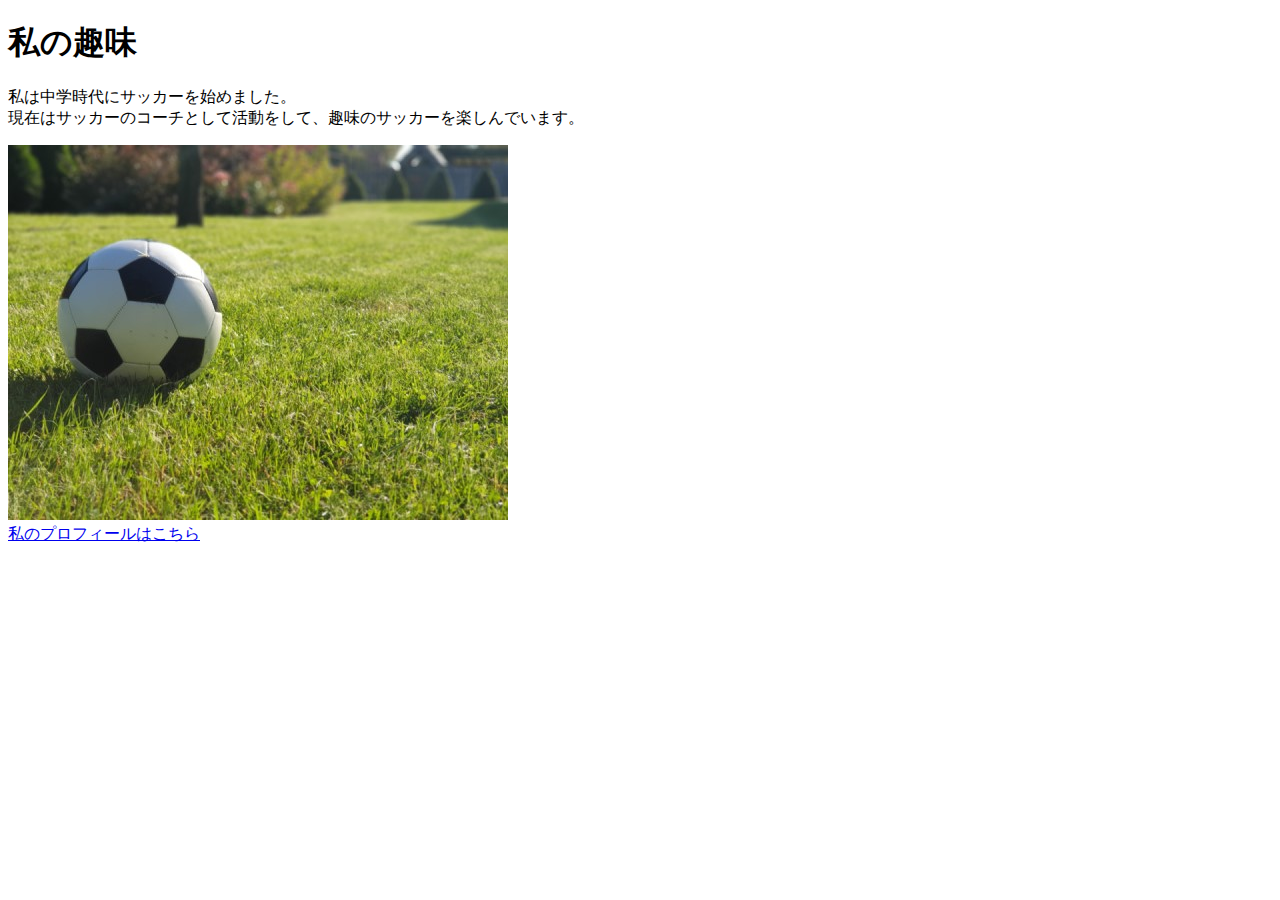
<file: kadai_005/html/index.html>
<!DOCTYPE html>
  <html>
    <head>
      <title>5章課題</title>
      <meta name="description" content="このページは5章の課題です。">
      <meta charset="utf-8"> 
    </head>
    <body>
      <h1>私の趣味</h1>
      <p>私は中学時代にサッカーを始めました。
      <br>現在はサッカーのコーチとして活動をして、趣味のサッカーを楽しんでいます。</p>
      <img src="../images/sample.jpg">
      <br><a href="https://twitter.com/samuraijuku">私のプロフィールはこちら</a> 
    </body>
  </html>
</file>
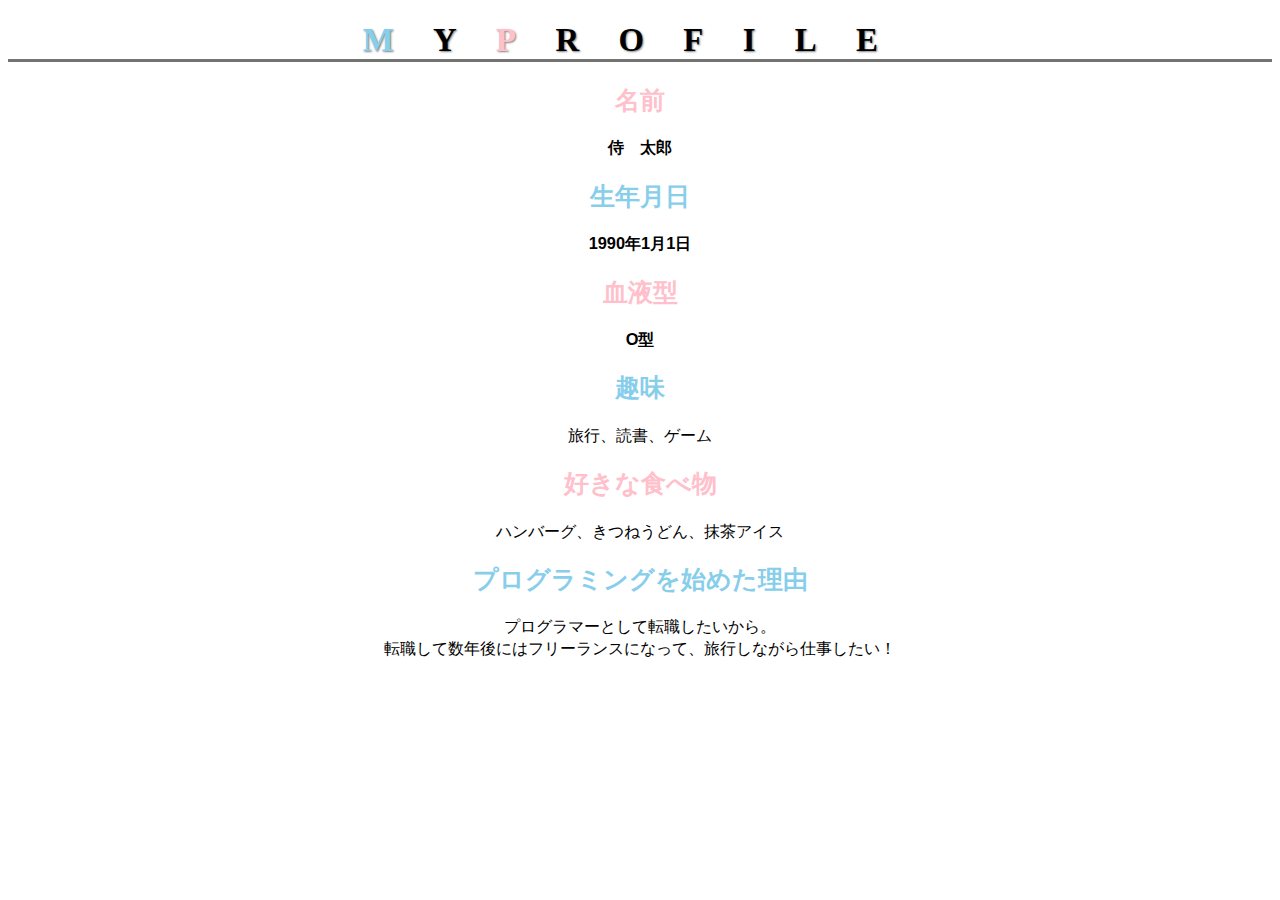
<file: kadai_014/kadai_014.html>
<!DOCTYPE html>
  <html>
    <head>
      <title>14章課題</title>
      <meta name="description" content="このページは14章の課題です。">
      <meta charset="utf-8"> 
      <link rel="stylesheet" href="style.css">
    </head>
    <body>
      <header>
        <h1>
          <span class="color-sky">M</span>Y<span class="color-pink">P</span>ROFILE
        </h1>
      </header>
      <div>
        <h2 class="color-pink">名前</h2>
        <div class="font-bold">
          <p>侍　太郎</p>
        </div>
        <h2 class="color-sky">生年月日</h2>
        <div class="font-bold">
          <p>1990年1月1日</p>
        </div>
        <h2 class="color-pink">血液型</h2>
        <div class="font-bold">
          <p>O型</p>
        </div>
        <h2 class="color-sky">趣味</h2>
        <p>旅行、読書、ゲーム</p>
        <h2 class="color-pink">好きな食べ物</h2>
        <p>ハンバーグ、きつねうどん、抹茶アイス</p>
        <h2 class="color-sky">プログラミングを始めた理由</h2>
        <p>プログラマーとして転職したいから。
          <br>転職して数年後にはフリーランスになって、旅行しながら仕事したい！</p>
      </div>
    </body>
  </html>
</file>
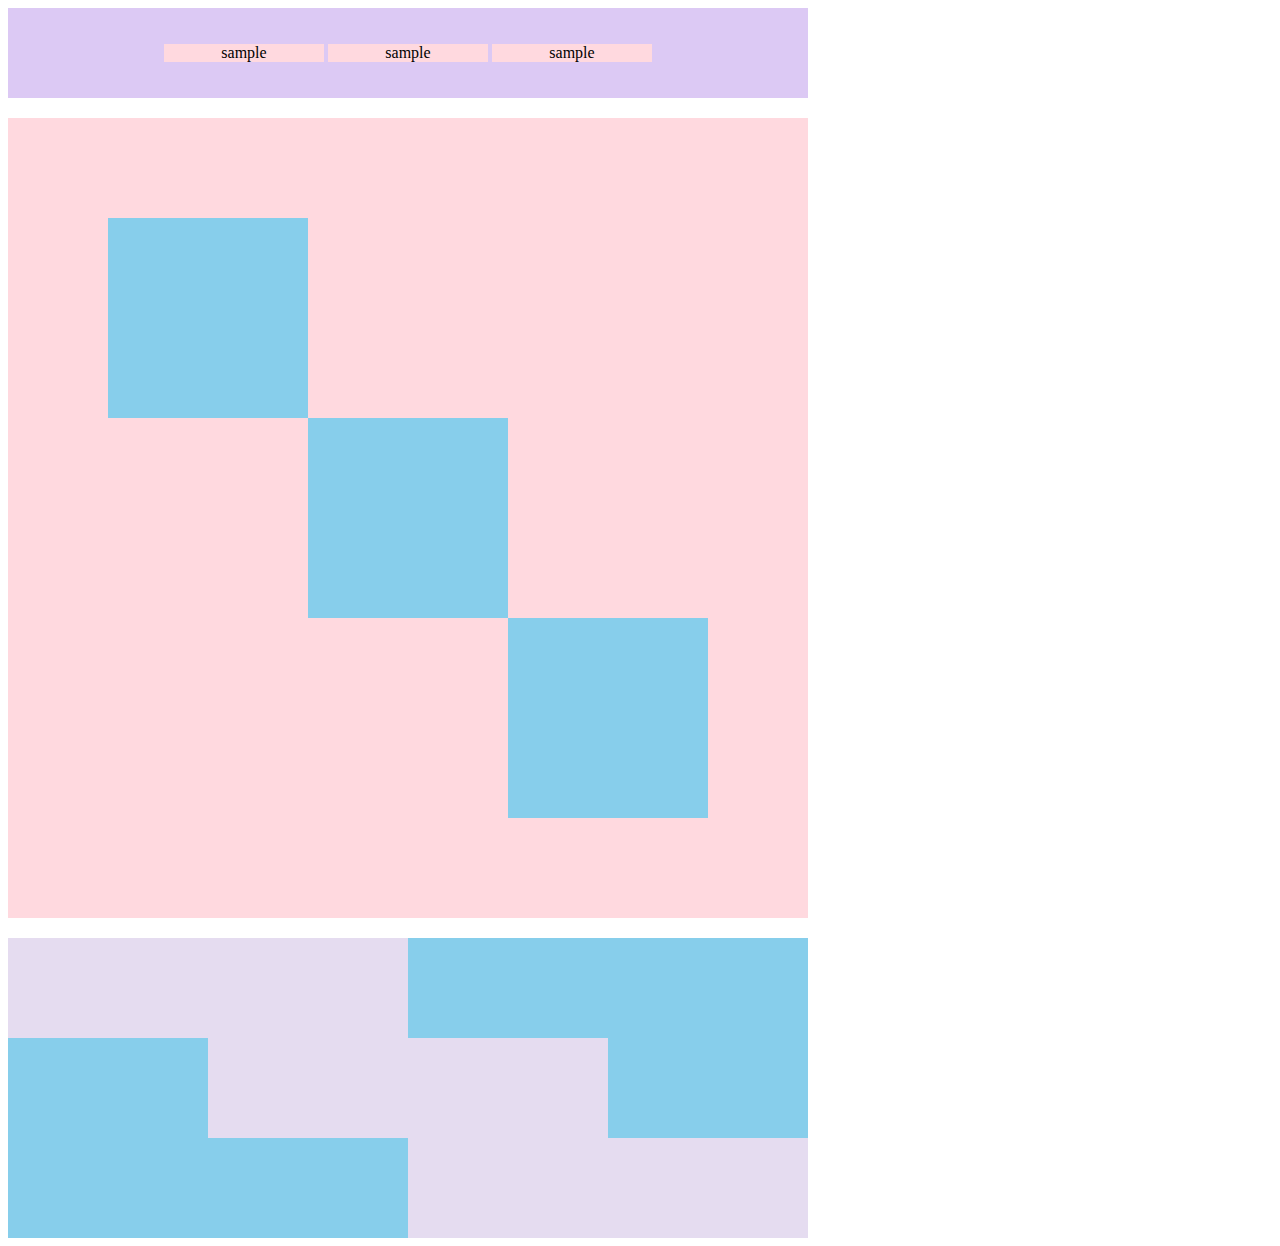
<file: kadai_018/kadai_018.html>
<!DOCTYPE html>
  <html>
    <head>
      <title>18章課題</title>
      <meta name="description" content="このページは18章の課題です。">
      <meta charset="utf-8"> 
      <link rel="stylesheet" href="style.css">
    </head>
    <body>
      <div id="top">
        <p class="top-child">sample</p>
        <p class="top-child">sample</p>
        <p class="top-child">sample</p>
      </div>
      <div id="middle">
        <div id="middle-child01"></div>
        <div id="middle-child02"></div>
        <div id="middle-child03"></div>
      </div>
      <div id="bottom">
        <div id="bottom-child01"></div>
        <div id="bottom-child02"></div>
        <div id="bottom-child03"></div>
      </div>
    </body>
</file>
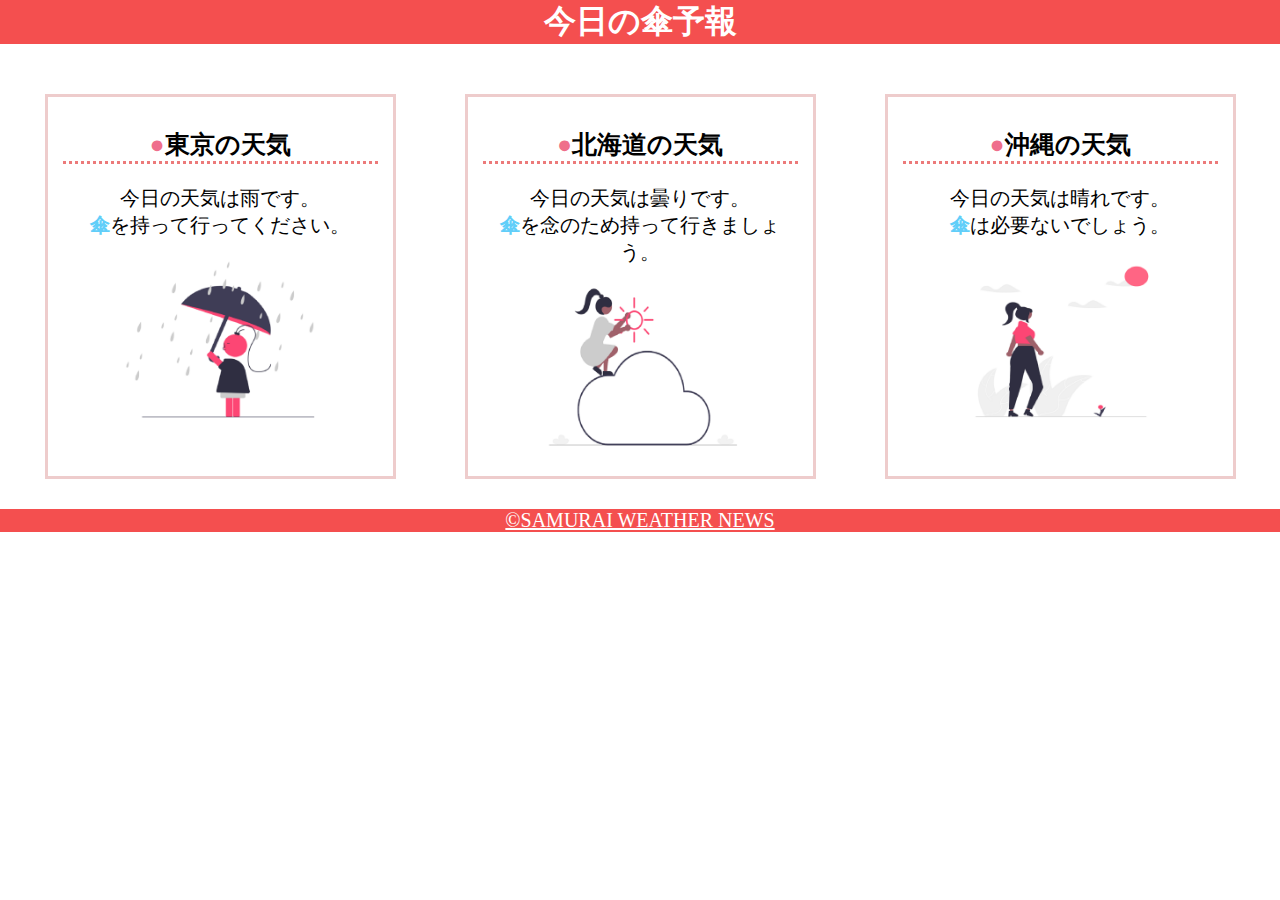
<file: kadai_022/kadai_022.html>
<!DOCTYPE html>
  <html>
    <head>
      <title>22章課題</title>
      <meta name="description" content="このページは22章の課題です。">
      <meta charset="utf-8"> 
      <link rel="stylesheet" href="style.css">
      <meta name="viewport" content="width=device-width, initial-scale=1.0">
    </head>
    <body>
      <header>
        <h1>今日の傘予報</h1>
      </header>
      <main>
        <div id="parent">
          <div class="contents">
            <h2>東京の天気</h2>
            <p>今日の天気は雨です。</p>
            <p>傘を持って行ってください。</p>
            <img src="images/rainy.png">
          </div>
          <div class="contents">
            <h2>北海道の天気</h2>
            <p>今日の天気は曇りです。</p>
            <p>傘を念のため持って行きましょう。</p>
            <img src="images/cloudy.png">
          </div>
          <div class="contents">
            <h2>沖縄の天気</h2>
            <p>今日の天気は晴れです。</p>
            <p>傘は必要ないでしょう。</p>
            <img src="images/sunny.png">
          </div>
        </div>
      </main>
      <footer>
        <a href="https://www.sejuku.net/corp/">&copy;SAMURAI WEATHER NEWS</a>
      </footer>
    </body>
  </html>
</file>
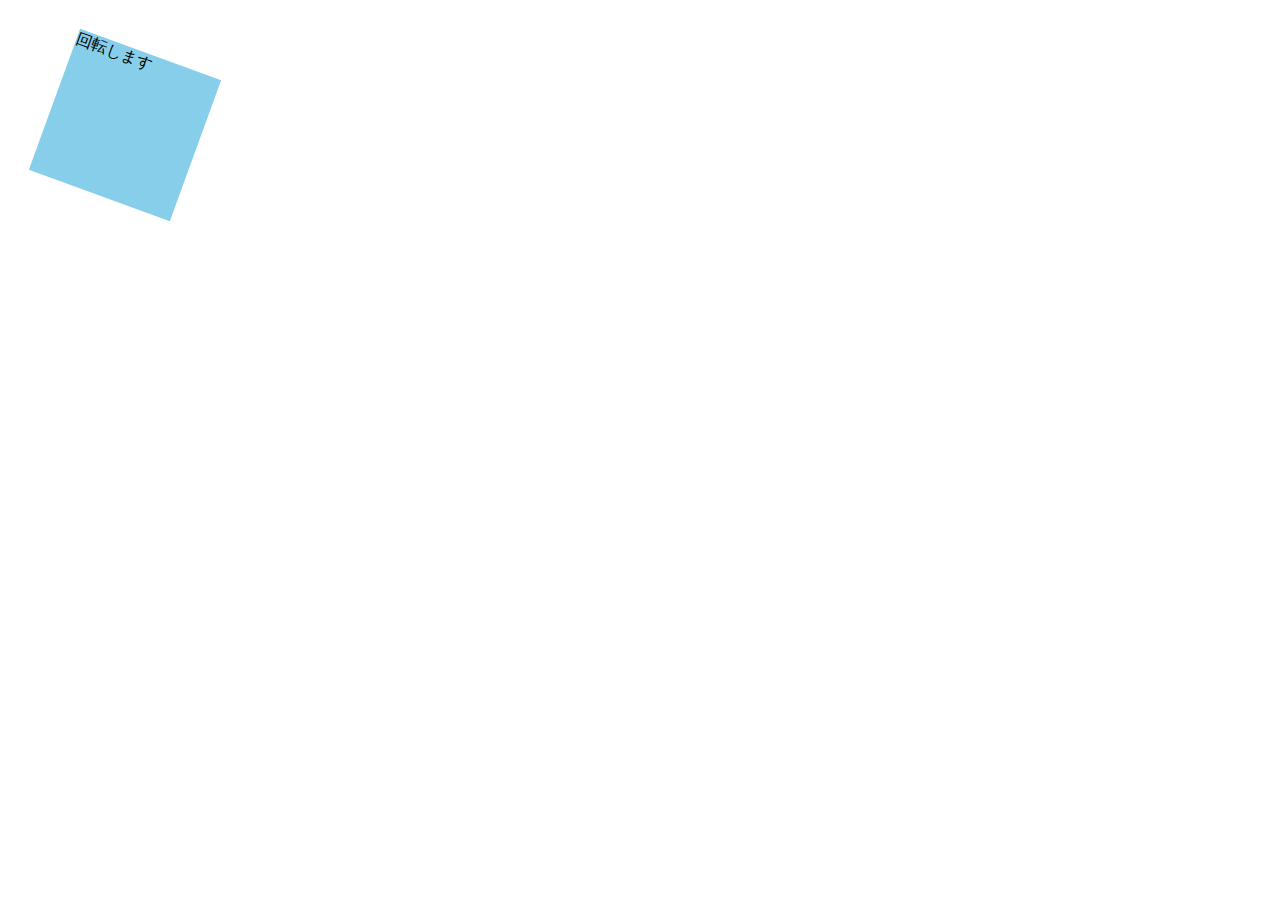
<file: kadai_mdn_css/mdn.html>
<!DOCTYPE html>
<html>
    <head>
        <style>
            div {
                position: absolute;
                left: 50px;
                top: 50px;
                width: 150px;
                height: 150px;
                background-color: skyblue;
                transform: rotate(20deg);
            }
        </style>
    </head>

    <body>
        <div>
            回転します
        </div>

    </body>
</html>
</file>
<file: kadai_014/style.css>
html{
  font-size: 102.5%;
}
body{
  font-family: "Arial", "Meiryo", sans-serif;
  text-align: center;
}
h1{
  font-family: "Josefin Sans";
  font-size: 2rem;
  border-bottom: solid 3px rgb(115, 115, 114);
  letter-spacing: 1.2em;
  text-shadow: 1px 1px 2px gray;
}
.color-sky{
  color: skyblue;
}
.color-pink{
  color: rgb(255, 192, 203);
}
.font-bold{
  font-weight: bold;
}
</file>
<file: kadai_018/style.css>
#top{
  width: 800px;
  background-color: #dcc9f4;
  padding: 20px 0px;
  text-align: center;
}
.top-child{
  width: 20%;
  background-color: #ffd9df;
  display:inline-block ;
}
#middle{
  width: 800px;
  height: 800px;
  margin: 20px 0px;
  background-color: #ffd9df;
  position: relative;
}
#middle-child01{
  width: 200px;
  height: 200px;
  background-color: #87ceeb;
  position: absolute;
  margin-top: 100px;
  margin-left: 100px;
}
#middle-child02{
  width: 200px;
  height: 200px;
  background-color: #87ceeb;
  position: absolute;
  margin-top: 300px;
  margin-left: 300px;
}
#middle-child03{
  width: 200px;
  height: 200px;
  background-color: #87ceeb;
  position: absolute;
  margin-top: 500px;
  margin-left: 500px;
}
#bottom{
  width: 800px;
  height: 300px;
  background-color: #87ceeb;
  text-align: center;
}
#bottom-child01{
  width: 400px;
  height: 100px;
  background-color: #e5dcf0;
}
#bottom-child02{
  width: 400px;
  height: 100px;
  background-color: #e5dcf0;
  margin-left: 200px;
}
#bottom-child03{
  width: 400px;
  height: 100px;
  background-color: #e5dcf0;
  margin-left: 400px;
}
</file>
<file: kadai_022/style.css>
body,h1,p{
  margin: 0;
}
p,a{
  font-size: 125%;
}
header{
  background-color: rgb(244, 79, 79);
  text-align: center;
  margin-bottom: 20px;
}
h1{
  color: rgb(255, 255, 255);
}
main{
  padding: 10px;
}
#parent{
  display: flex;
  justify-content: space-around;
}
.contents{
  border: solid 3px rgb(238, 204, 204);
  margin: 20px 0px;
  padding: 10px 15px;
  flex-basis: 25%;
  text-align: center;
}
h2{
  font-size: 25px;
  border-bottom: dotted 3px rgb(236, 122, 122);
}
h2::before{
  content: "●";
  color: rgb(239, 111, 139);
}
.contents p:nth-of-type(2)::first-letter{
  font-weight: bold;
  color: rgb(97, 206, 249);
}
img{
  width: 70%;
  margin: 10px 0px;
}

footer{
  background-color: rgb(244, 79, 79);
  text-align: center;
}
footer a{
  color: rgb(255, 255, 255);
}
footer a:hover{
  color: rgb(245, 178, 168);
}
footer a:visited{
  color: rgb(193, 234, 251);
}

@media screen and (max-width: 768px){
  h2{
    font-size: 30px;
  }
  p{
    font-size: 25px;
  }
  #parent{
    display: flex;
    flex-flow: column;
  }
}
</file>
